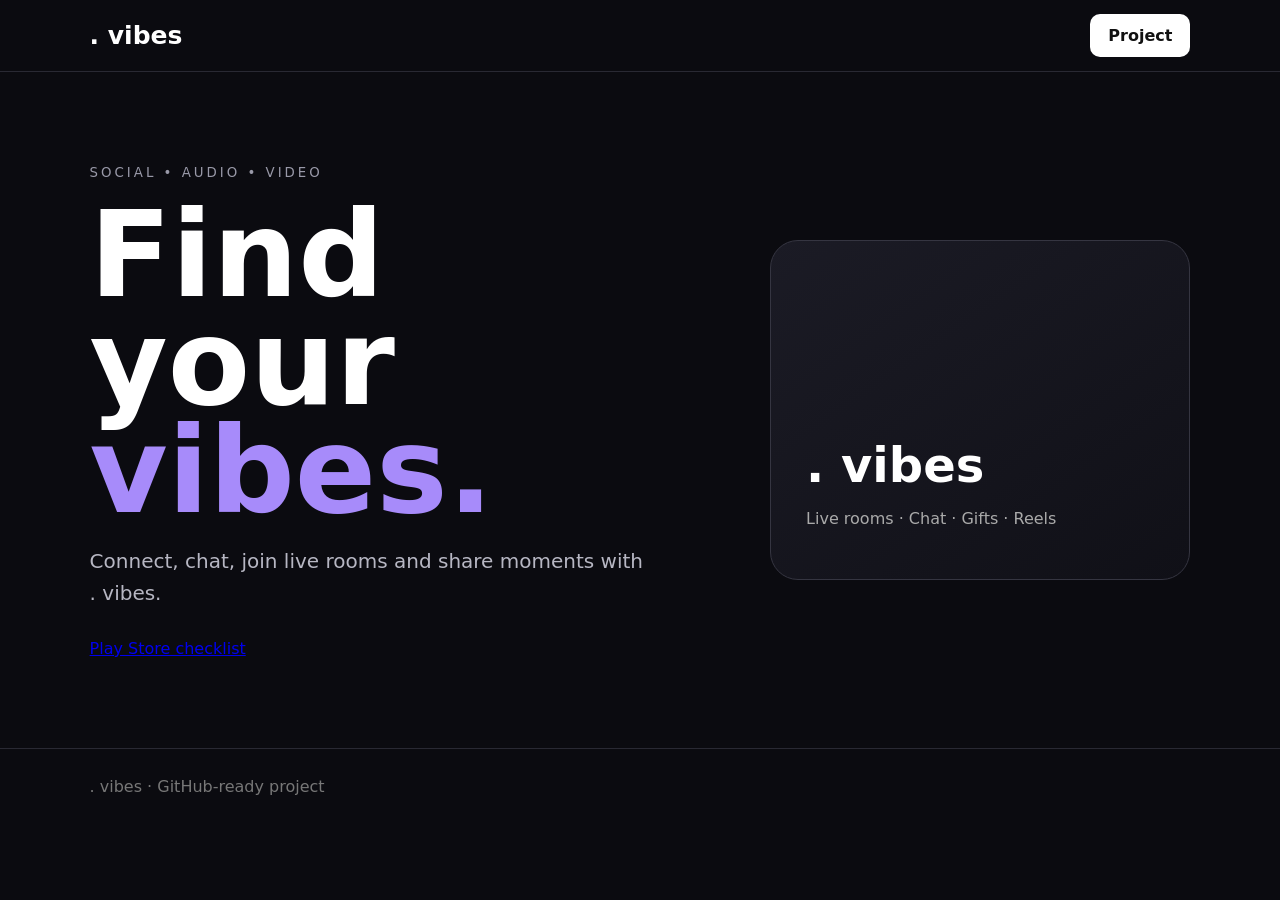
<file: index.html>
<!doctype html><html lang="en"><head><meta charset="utf-8"><meta name="viewport" content="width=device-width,initial-scale=1"><title>. vibes</title><link rel="stylesheet" href="style.css"></head><body><header><a href="./">. vibes</a><a class="btn" href="README.md">Project</a></header><main><section><small>SOCIAL • AUDIO • VIDEO</small><h1>Find your<br><span>vibes.</span></h1><p>Connect, chat, join live rooms and share moments with . vibes.</p><a class="button" href="playstore.html">Play Store checklist</a></section><aside><strong>. vibes</strong><p>Live rooms · Chat · Gifts · Reels</p></aside></main><footer>. vibes · GitHub-ready project</footer></body></html>
</file>
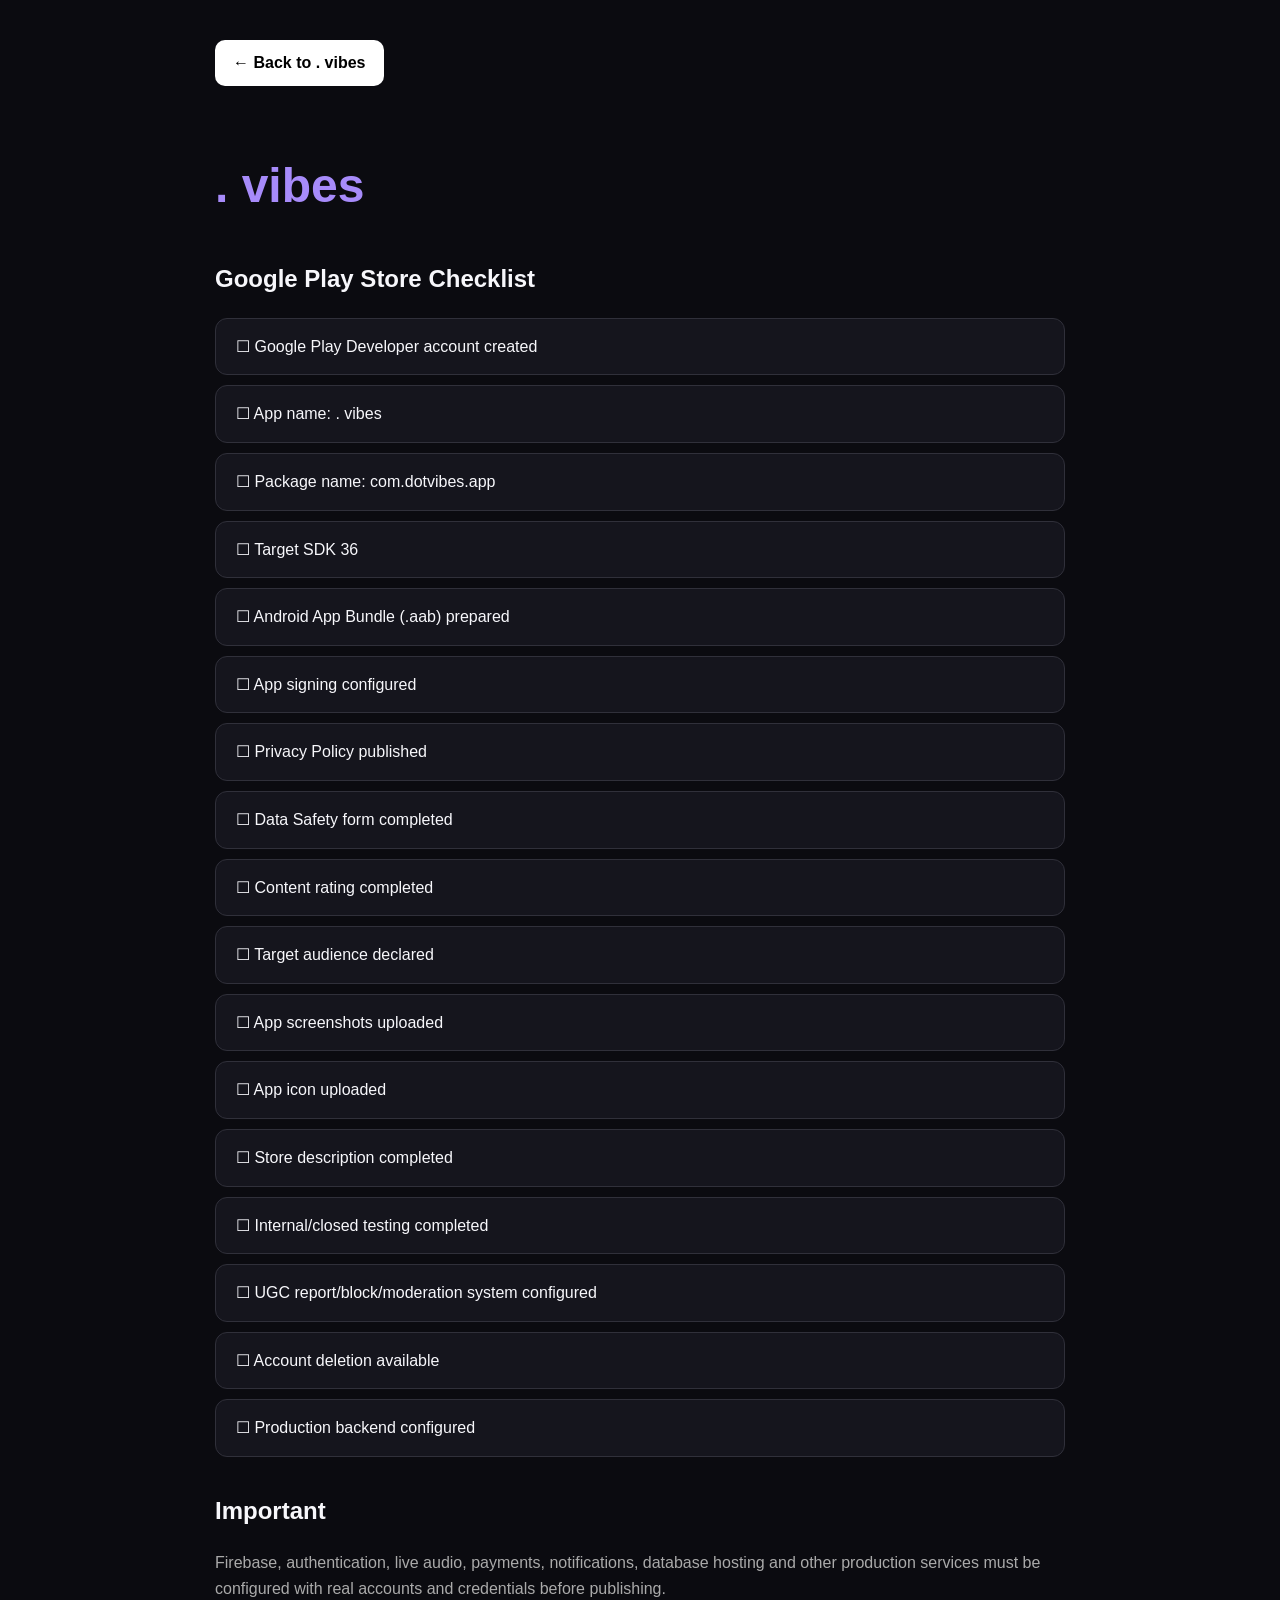
<file: playstore.html>
<!DOCTYPE html>
<html lang="en">
<head>
  <meta charset="UTF-8">
  <meta name="viewport" content="width=device-width, initial-scale=1.0">
  <title>. vibes — Play Store Checklist</title>
  <style>
    body {
      margin: 0;
      padding: 40px 20px;
      background: #0b0b10;
      color: #f7f7fb;
      font-family: Arial, sans-serif;
      line-height: 1.6;
    }

    .container {
      max-width: 850px;
      margin: auto;
    }

    h1 {
      font-size: 48px;
      color: #a78bfa;
    }

    h2 {
      margin-top: 35px;
    }

    .item {
      background: #15151d;
      border: 1px solid #30303a;
      border-radius: 12px;
      padding: 15px 20px;
      margin: 10px 0;
    }

    .back {
      display: inline-block;
      margin-bottom: 30px;
      padding: 10px 18px;
      background: white;
      color: black;
      border-radius: 10px;
      text-decoration: none;
      font-weight: bold;
    }

    .note {
      color: #aaa;
    }
  </style>
</head>

<body>
<div class="container">

  <a class="back" href="./">← Back to . vibes</a>

  <h1>. vibes</h1>
  <h2>Google Play Store Checklist</h2>

  <div class="item">☐ Google Play Developer account created</div>
  <div class="item">☐ App name: . vibes</div>
  <div class="item">☐ Package name: com.dotvibes.app</div>
  <div class="item">☐ Target SDK 36</div>
  <div class="item">☐ Android App Bundle (.aab) prepared</div>
  <div class="item">☐ App signing configured</div>
  <div class="item">☐ Privacy Policy published</div>
  <div class="item">☐ Data Safety form completed</div>
  <div class="item">☐ Content rating completed</div>
  <div class="item">☐ Target audience declared</div>
  <div class="item">☐ App screenshots uploaded</div>
  <div class="item">☐ App icon uploaded</div>
  <div class="item">☐ Store description completed</div>
  <div class="item">☐ Internal/closed testing completed</div>
  <div class="item">☐ UGC report/block/moderation system configured</div>
  <div class="item">☐ Account deletion available</div>
  <div class="item">☐ Production backend configured</div>

  <h2>Important</h2>
  <p class="note">
    Firebase, authentication, live audio, payments, notifications,
    database hosting and other production services must be configured
    with real accounts and credentials before publishing.
  </p>

</div>
</body>
</html>
</file>
<file: style.css>
*{box-sizing:border-box}body{margin:0;background:#0b0b10;color:#fff;font-family:system-ui,-apple-system,Segoe UI,sans-serif}header{height:72px;border-bottom:1px solid #292933;display:flex;align-items:center;justify-content:space-between;padding:0 7%}header a:first-child{font-size:25px;font-weight:800;color:#fff;text-decoration:none}.btn{display:inline-block;background:#fff;color:#111;padding:12px 18px;border-radius:10px;text-decoration:none;font-weight:700}main{min-height:620px;padding:90px 7%;display:grid;grid-template-columns:1.2fr .8fr;gap:50px;align-items:center}small{letter-spacing:3px;color:#9999a8}h1{font-size:clamp(64px,10vw,120px);line-height:.9;margin:20px 0}h1 span{color:#a78bfa}section p{max-width:560px;color:#b7b7c3;font-size:20px;line-height:1.6;margin-bottom:30px}aside{height:340px;border:1px solid #353541;border-radius:28px;padding:35px;background:linear-gradient(145deg,#1b1b25,#101017);display:flex;flex-direction:column;justify-content:flex-end}aside strong{font-size:48px}aside p{color:#aaa}footer{border-top:1px solid #292933;padding:28px 7%;color:#777}@media(max-width:800px){main{grid-template-columns:1fr;padding-top:55px}}
</file>
